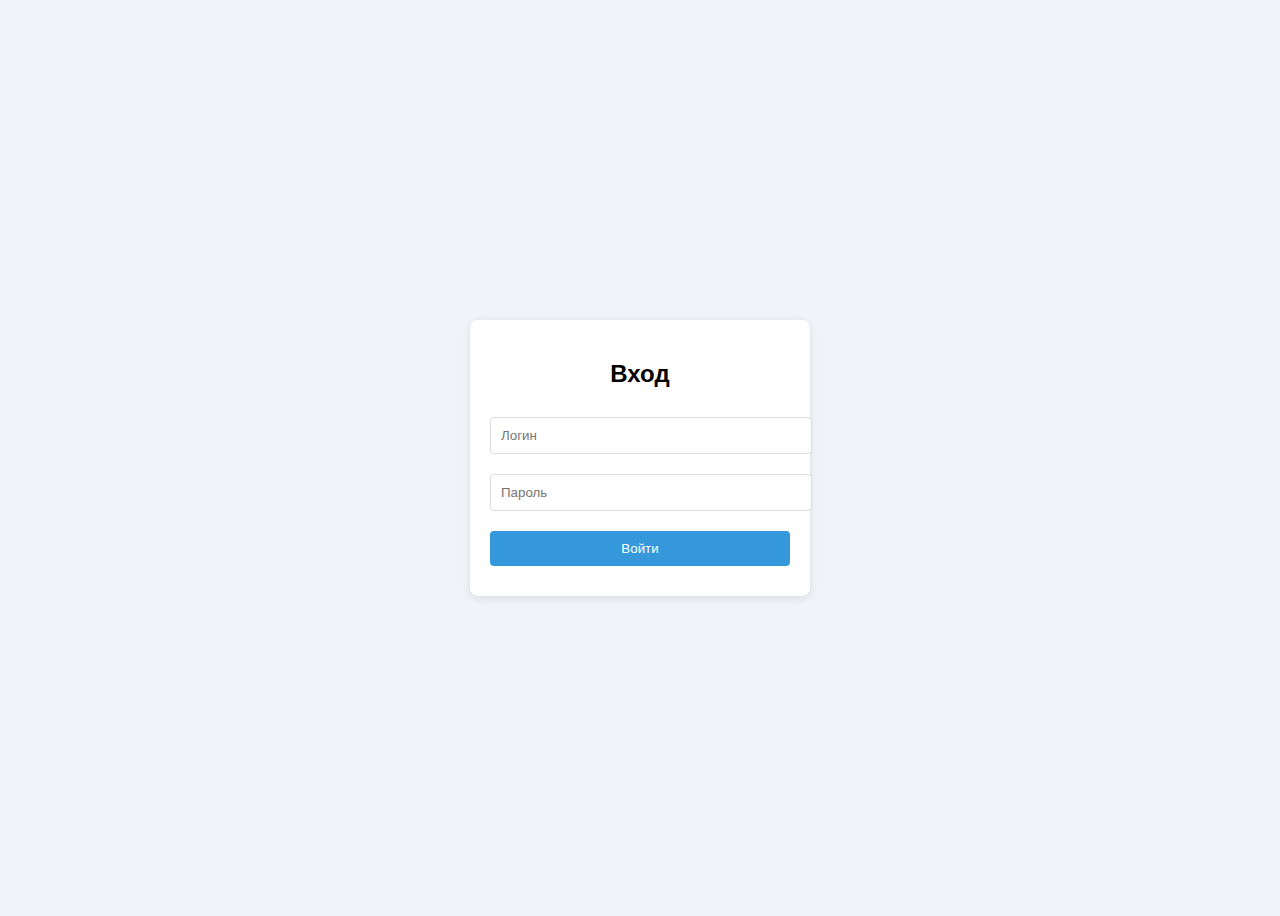
<file: templates/login.html>
<!DOCTYPE html>
<html>
<head>
    <title>Вход</title>
    <style>
        body {
            font-family: Arial, sans-serif;
            background: #f0f4f8;
            display: flex;
            justify-content: center;
            align-items: center;
            height: 100vh;
        }
        form {
            background: white;
            padding: 20px;
            border-radius: 8px;
            box-shadow: 0 2px 8px rgba(0,0,0,0.1);
            width: 300px;
            text-align: center;
        }
        input, button {
            width: 100%;
            padding: 10px;
            margin: 10px 0;
            border: 1px solid #ddd;
            border-radius: 4px;
        }
        button {
            background-color: #3498db;
            color: white;
            border: none;
            cursor: pointer;
        }
        button:hover {
            background-color: #258cd1;
        }
    </style>
</head>
<body>
    <form id="loginForm">
        <h2>Вход</h2>
        <input type="text" name="username" placeholder="Логин" required>
        <input type="password" name="password" placeholder="Пароль" required>
        <button type="submit">Войти</button>
    </form>

    <script>
        document.getElementById('loginForm').addEventListener('submit', async function(e) {
            e.preventDefault();
            const username = document.querySelector('input[name="username"]').value;
            const password = document.querySelector('input[name="password"]').value;

            const response = await fetch('/login', {
                method: 'POST',
                headers: { 'Content-Type': 'application/x-www-form-urlencoded' },
                body: new URLSearchParams({ username, password })
            });

            const data = await response.json();
            if (data.redirect) {
                window.location.href = data.redirect;
            } else {
                alert('Ошибка входа: ' + (data.error || 'Неизвестная ошибка'));
            }
        });
    </script>
</body>
</html>
</file>
